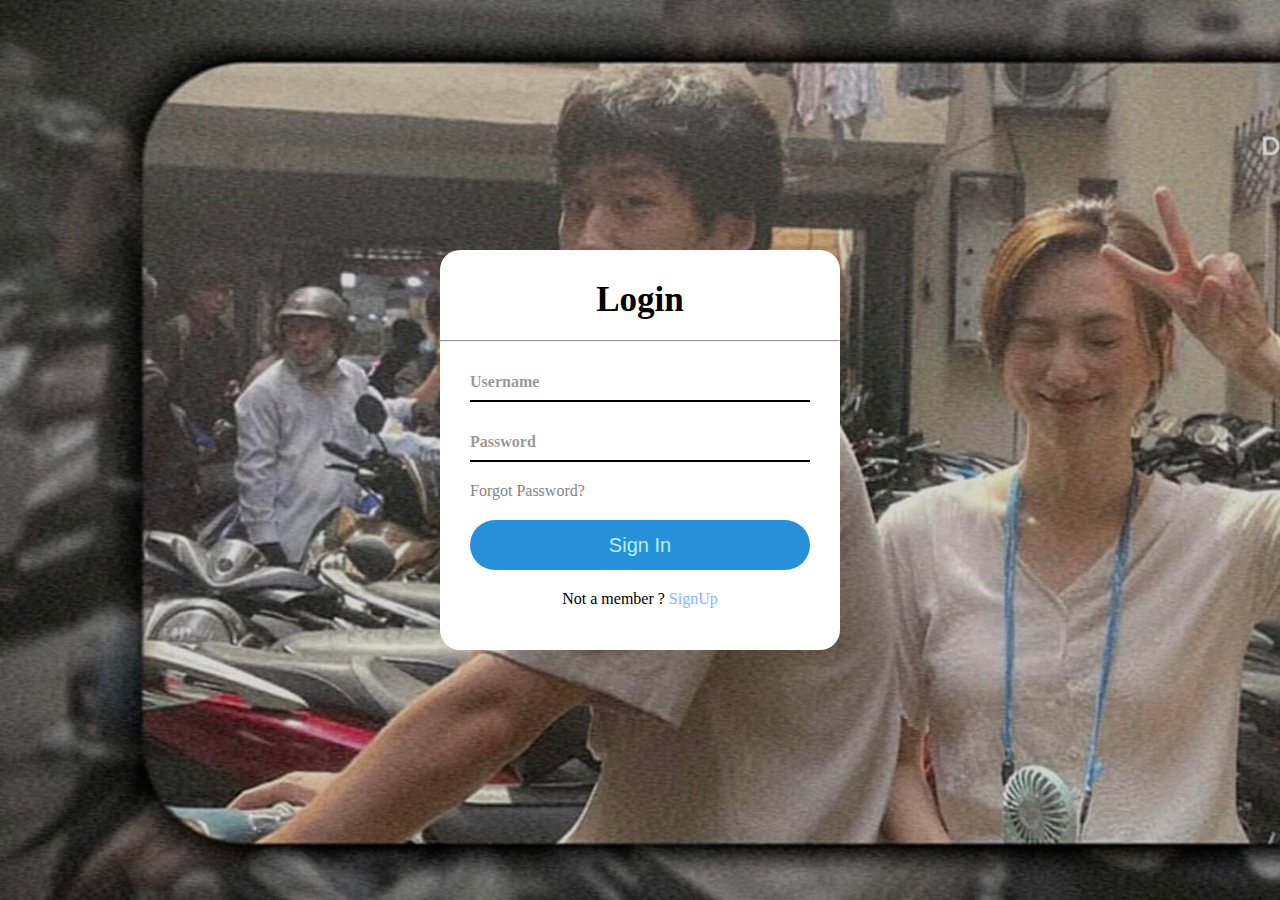
<file: user/index.html>
<!DOCTYPE html>
<html lang="en">
<head>
    <meta charset="UTF-8">
    <meta name="viewport" content="width=device-width, initial-scale=1.0">
    <title>Document</title>
    <link rel="stylesheet" href="./assets/css/login.css">
</head>
<body>
    <div class="wrapper">
        <div class="box-login">
            <div class="title">
                <h3>Login</h3>
            </div>
            <hr>
            <div class="box-input">
                <input />
                <span class="title-input">Username</span>
            </div>
            <div class="box-input">
                <input type="password" required/>
                <span class="title-input" >Password</span>
            </div>
            <p class="forgot-pass">Forgot Password?</p>
            <div class="btn-login">
                <button>Sign In</button>
            </div>
            <div class="register">Not a member ? <a href="./register.html">SignUp</a></div>
        </div>
    </div>
    
    <script>    
        document.addEventListener('DOMContentLoaded', function() {
            const inputs = document.querySelectorAll('input');
            const titleInput = document.querySelectorAll('.title-input');
                inputs.forEach((item, index) => {
                item.addEventListener('click', () => {
                    titleInput[index].classList.add('active');
                });
                    if (item.value.trim() !== '') {
                    titleInput[index].classList.add('active');
                }
                item.addEventListener('blur', () => {
                    if (item.value.trim() === '') { 
                        titleInput[index].classList.remove('active');
                    }
                });
            });
                window.addEventListener('pageshow', function(event) {
                if (event.persisted || (window.performance && window.performance.navigation.type === 2)) { 
                    inputs.forEach(input => input.value = '');
                    titleInput.forEach(title => title.classList.remove('active'));
                }
            });
        });
    </script>
</body>
</html>
</file>
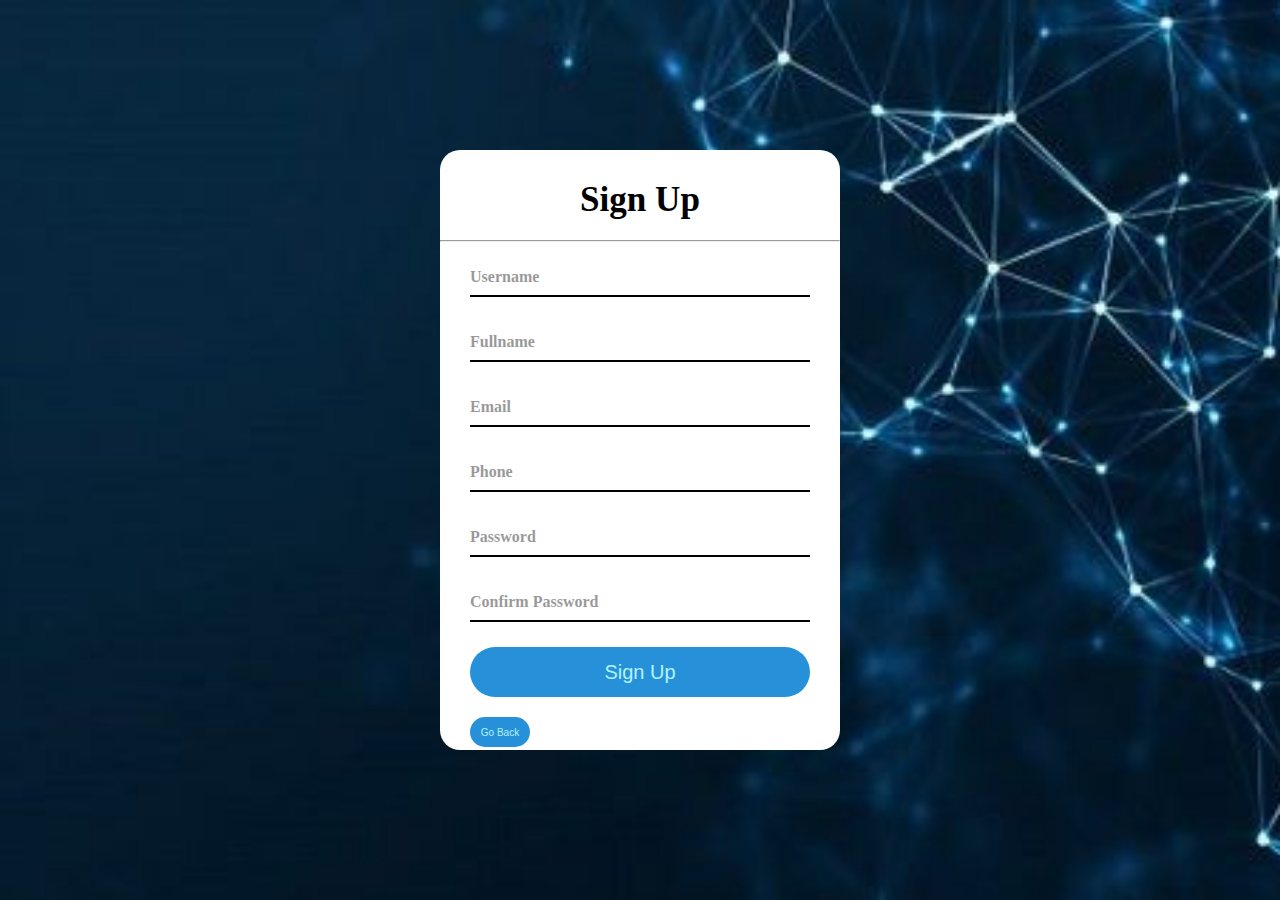
<file: user/register.html>
<!DOCTYPE html>
<html lang="en">
<head>
    <meta charset="UTF-8">
    <meta name="viewport" content="width=device-width, initial-scale=1.0">
    <title>Document</title>
    <link rel="stylesheet" href="./assets/css/register.css">
</head>
<body>
    <div class ="wrapper">
        <div class ="box-register">
            <div class="title">
                <h3>Sign Up</h3>
            </div>
            <hr>
            <div class ="box-input">
                <input type="text" id="Username" name="Username"/>
                <span class ="title-input">Username</span>
                <div class="errorMessages"></div>
            </div>
            <div class ="box-input">
                <input type="text" id="Fullname" name="Fullname"/>
                <span class ="title-input">Fullname</span>
                <div class="errorMessages"></div>
            </div>
            <div class ="box-input">
                <input type="text" id="Email" name="Email"/>
                <span class ="title-input">Email</span>
                <div class="errorMessages"></div>
            </div>
            <div class ="box-input">
                <input type="text" id="Phone" name="Phone"/>
                <span class ="title-input">Phone</span>
                <div class="errorMessages"></div>
            </div>
            <div class ="box-input">
                <input type="password" id="password"  name="Password" required/>
                <span class ="title-input">Password</span>
                <div class="errorMessages"></div>
            </div>
            <div class ="box-input">
                <input type="password" id="Confirm-password" name="Confirm-password" required/>
                <span class ="title-input">Confirm Password</span>
                <div class="errorMessages"></div>
            </div>
            <div class="button-signup">
                <button>
                   Sign Up
                </button>
            </div>
            <div class="button-goback">
                <button>
                    Go Back 
                </button>
            </div>
        </div>
    </div>
    <script src="./register.js"></script>
    <script>
        document.addEventListener('DOMContentLoaded', function() {
            const inputs = document.querySelectorAll('input');
            const titleInput = document.querySelectorAll('.title-input');
                inputs.forEach((item, index) => {
                item.addEventListener('click', () => {
                    titleInput[index].classList.add('active');
                });
                    if (item.value.trim() !== '') {
                    titleInput[index].classList.add('active');
                }
    
                item.addEventListener('blur', () => {
                    if (item.value.trim() === '') { 
                        titleInput[index].classList.remove('active');
                    }
                });
            });
                window.addEventListener('pageshow', function(event) {
                if (event.persisted || (window.performance && window.performance.navigation.type === 2)) { 
                    inputs.forEach(input => input.value = '');
                    titleInput.forEach(title => title.classList.remove('active'));
                }
            });
        });
    </script>
    <script>
        Validator({
            form:'.box-register',
            formGroupSelector :'.box-input',
            errorSelector :'.errorMessages',
            rules:[
                Validator.isRequired('#Username'),
                Validator.isRequired('#Fullname'),
                Validator.isEmail('#Email'),
                Validator.isRequired('#Phone'),
                Validator.minLength('#password',6),
                Validator.isRequired('#Confirm-password'),
                Validator.isConfirmed('#Confirm-password',function(){
                    return document.querySelector('#password').value;
                },'Mật Khẩu nhập lại không chính xác')
            ],
            onsubmit: function(data){
                console.log(data);
            }
        })
    </script>
</body>
</html>
</file>
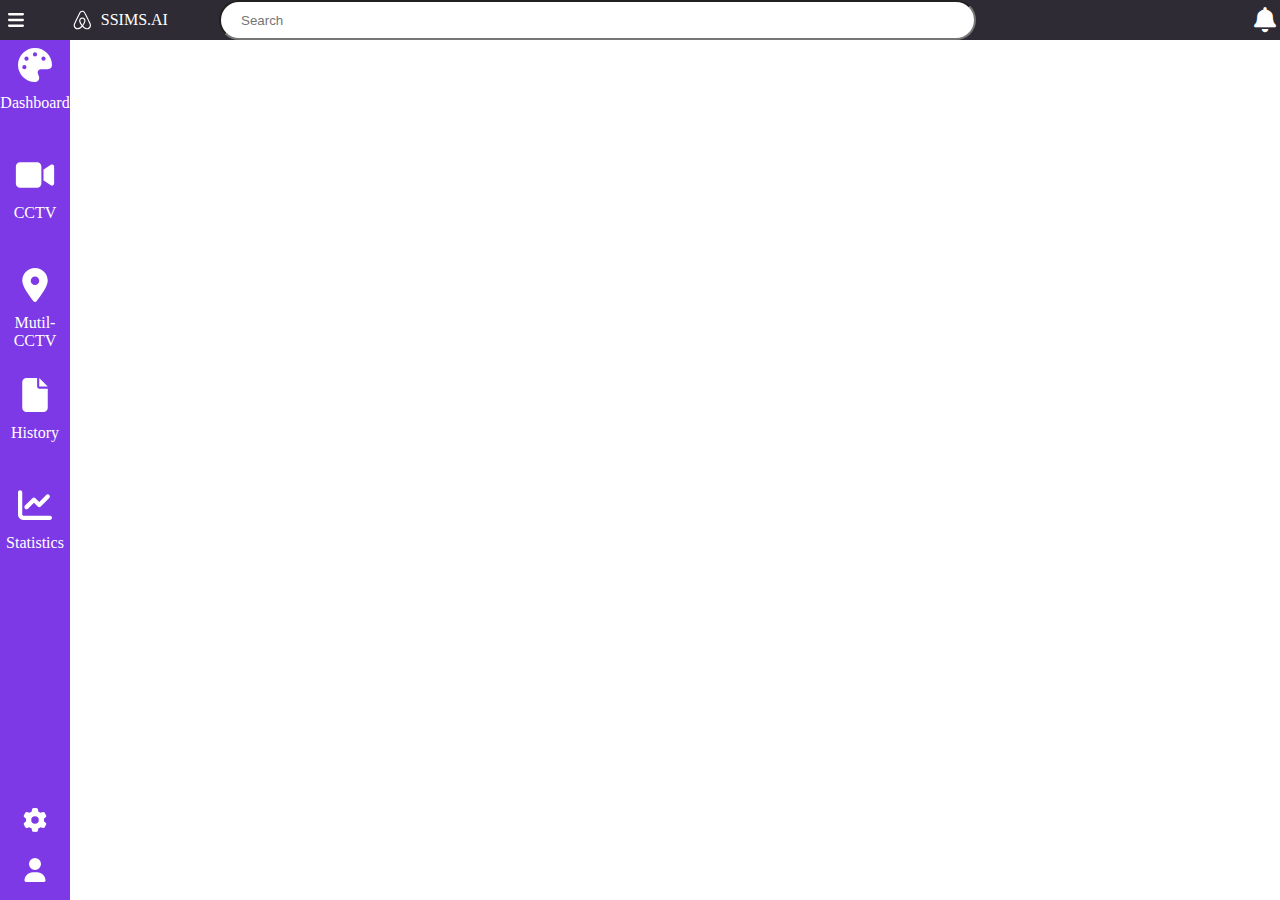
<file: user/components/header.html>
<!DOCTYPE html>
<html lang="en">
<head>
    <meta charset="UTF-8">
    <meta name="viewport" content="width=device-width, initial-scale=1.0">
    <title>Document</title>
    <link rel="stylesheet" href="../assets/css/header.css">
    <link rel="stylesheet" href="https://cdnjs.cloudflare.com/ajax/libs/font-awesome/5.15.4/css/all.min.css">
</head>
<body>
    <div class="box-search">
        <div class="box-logo">
            <div class="logo-1"> <svg xmlns="http://www.w3.org/2000/svg" viewBox="0 0 448 512"><path d="M0 96C0 78.3 14.3 64 32 64H416c17.7 0 32 14.3 32 32s-14.3 32-32 32H32C14.3 128 0 113.7 0 96zM0 256c0-17.7 14.3-32 32-32H416c17.7 0 32 14.3 32 32s-14.3 32-32 32H32c-17.7 0-32-14.3-32-32zM448 416c0 17.7-14.3 32-32 32H32c-17.7 0-32-14.3-32-32s14.3-32 32-32H416c17.7 0 32 14.3 32 32z"/></svg></div>
            <div class="logo-2"><svg xmlns="http://www.w3.org/2000/svg"  viewBox="0 0 448 512"><path class="fill-gradient" d="M224 373.1c-25.2-31.7-40.1-59.4-45-83.2-22.6-88 112.6-88 90.1 0-5.5 24.3-20.3 52-45 83.2zm138.2 73.2c-42.1 18.3-83.7-10.9-119.3-50.5 103.9-130.1 46.1-200-18.9-200-54.9 0-85.2 46.5-73.3 100.5 6.9 29.2 25.2 62.4 54.4 99.5-32.5 36.1-60.6 52.7-85.2 54.9-50 7.4-89.1-41.1-71.3-91.1 15.1-39.2 111.7-231.2 115.9-241.6 15.8-30.1 25.6-57.4 59.4-57.4 32.3 0 43.4 25.9 60.4 59.9 36 70.6 89.4 177.5 114.8 239.1 13.2 33.1-1.4 71.3-37 86.6zm47-136.1C280.3 35.9 273.1 32 224 32c-45.5 0-64.9 31.7-84.7 72.8C33.2 317.1 22.9 347.2 22 349.8-3.2 419.1 48.7 480 111.6 480c21.7 0 60.6-6.1 112.4-62.4 58.7 63.8 101.3 62.4 112.4 62.4 62.9 .1 114.9-60.9 89.6-130.2 0-3.9-16.8-38.9-16.8-39.6z"/></svg></div>
            <div class="logo-name">SSIMS.AI</div>
        </div>
        <div class="search">
            <input type="text" placeholder="Search"/>
        </div>
        <div class="notification" onclick="changeColor(this,'i')"><a href="#"><i class="fas fa-bell"></i></a></div>
    </div>
    <div class="box-menu">

        <div class="box-top">
            <ul >
                <li class="menu-elements" >
                    <a href="../pages/dashboard.html" >
                        <svg  xmlns="http://www.w3.org/2000/svg"  viewBox="0 0 512 512"><path d="M512 256c0 .9 0 1.8 0 2.7c-.4 36.5-33.6 61.3-70.1 61.3H344c-26.5 0-48 21.5-48 48c0 3.4 .4 6.7 1 9.9c2.1 10.2 6.5 20 10.8 29.9c6.1 13.8 12.1 27.5 12.1 42c0 31.8-21.6 60.7-53.4 62c-3.5 .1-7 .2-10.6 .2C114.6 512 0 397.4 0 256S114.6 0 256 0S512 114.6 512 256zM128 288a32 32 0 1 0 -64 0 32 32 0 1 0 64 0zm0-96a32 32 0 1 0 0-64 32 32 0 1 0 0 64zM288 96a32 32 0 1 0 -64 0 32 32 0 1 0 64 0zm96 96a32 32 0 1 0 0-64 32 32 0 1 0 0 64z"/></svg>                        <br>
                        <span>  Dashboard</span>
                    </a>
                </li>
                <li class="menu-elements">
                    <a href="../pages/cctv.html">
                        <svg xmlns="http://www.w3.org/2000/svg" viewBox="0 0 576 512"><path d="M0 128C0 92.7 28.7 64 64 64H320c35.3 0 64 28.7 64 64V384c0 35.3-28.7 64-64 64H64c-35.3 0-64-28.7-64-64V128zM559.1 99.8c10.4 5.6 16.9 16.4 16.9 28.2V384c0 11.8-6.5 22.6-16.9 28.2s-23 5-32.9-1.6l-96-64L416 337.1V320 192 174.9l14.2-9.5 96-64c9.8-6.5 22.4-7.2 32.9-1.6z"/></svg>
                        <br>
                        <span>CCTV</span>
                    </a>
                </li>
                <li class="menu-elements">
                    <a href="../pages/mutil_cctv.html">
                        <svg xmlns="http://www.w3.org/2000/svg" viewBox="0 0 384 512"><path d="M215.7 499.2C267 435 384 279.4 384 192C384 86 298 0 192 0S0 86 0 192c0 87.4 117 243 168.3 307.2c12.3 15.3 35.1 15.3 47.4 0zM192 128a64 64 0 1 1 0 128 64 64 0 1 1 0-128z"/></svg>
                        <br>
                        <span>Mutil-CCTV</span>
                    </a>
                </li>
                <li class="menu-elements">
                    <a href="../pages/history.html">
                        <svg xmlns="http://www.w3.org/2000/svg" viewBox="0 0 384 512"><path d="M0 64C0 28.7 28.7 0 64 0H224V128c0 17.7 14.3 32 32 32H384V448c0 35.3-28.7 64-64 64H64c-35.3 0-64-28.7-64-64V64zm384 64H256V0L384 128z"/></svg>
                        <br>
                        <span>History</span>
                    </a>
                </li>
                <li class="menu-elements">
                    <a href="../pages/statistics.html">
                        <svg xmlns="http://www.w3.org/2000/svg" viewBox="0 0 512 512"><path d="M64 64c0-17.7-14.3-32-32-32S0 46.3 0 64V400c0 44.2 35.8 80 80 80H480c17.7 0 32-14.3 32-32s-14.3-32-32-32H80c-8.8 0-16-7.2-16-16V64zm406.6 86.6c12.5-12.5 12.5-32.8 0-45.3s-32.8-12.5-45.3 0L320 210.7l-57.4-57.4c-12.5-12.5-32.8-12.5-45.3 0l-112 112c-12.5 12.5-12.5 32.8 0 45.3s32.8 12.5 45.3 0L240 221.3l57.4 57.4c12.5 12.5 32.8 12.5 45.3 0l128-128z"/></svg>
                        <br>
                        <span>Statistics</span>
                    </a>
                </li>
            </ul>
        </div>
        <div class="box-bottom">
            <ul>
                <li class="bottom-element">
                    <a href="">
                        <svg xmlns="http://www.w3.org/2000/svg" viewBox="0 0 512 512"><path d="M495.9 166.6c3.2 8.7 .5 18.4-6.4 24.6l-43.3 39.4c1.1 8.3 1.7 16.8 1.7 25.4s-.6 17.1-1.7 25.4l43.3 39.4c6.9 6.2 9.6 15.9 6.4 24.6c-4.4 11.9-9.7 23.3-15.8 34.3l-4.7 8.1c-6.6 11-14 21.4-22.1 31.2c-5.9 7.2-15.7 9.6-24.5 6.8l-55.7-17.7c-13.4 10.3-28.2 18.9-44 25.4l-12.5 57.1c-2 9.1-9 16.3-18.2 17.8c-13.8 2.3-28 3.5-42.5 3.5s-28.7-1.2-42.5-3.5c-9.2-1.5-16.2-8.7-18.2-17.8l-12.5-57.1c-15.8-6.5-30.6-15.1-44-25.4L83.1 425.9c-8.8 2.8-18.6 .3-24.5-6.8c-8.1-9.8-15.5-20.2-22.1-31.2l-4.7-8.1c-6.1-11-11.4-22.4-15.8-34.3c-3.2-8.7-.5-18.4 6.4-24.6l43.3-39.4C64.6 273.1 64 264.6 64 256s.6-17.1 1.7-25.4L22.4 191.2c-6.9-6.2-9.6-15.9-6.4-24.6c4.4-11.9 9.7-23.3 15.8-34.3l4.7-8.1c6.6-11 14-21.4 22.1-31.2c5.9-7.2 15.7-9.6 24.5-6.8l55.7 17.7c13.4-10.3 28.2-18.9 44-25.4l12.5-57.1c2-9.1 9-16.3 18.2-17.8C227.3 1.2 241.5 0 256 0s28.7 1.2 42.5 3.5c9.2 1.5 16.2 8.7 18.2 17.8l12.5 57.1c15.8 6.5 30.6 15.1 44 25.4l55.7-17.7c8.8-2.8 18.6-.3 24.5 6.8c8.1 9.8 15.5 20.2 22.1 31.2l4.7 8.1c6.1 11 11.4 22.4 15.8 34.3zM256 336a80 80 0 1 0 0-160 80 80 0 1 0 0 160z"/></svg>
                    </a>
                </li>
                <li class="bottom-element">
                    <a href="../index.html">
                        <svg xmlns="http://www.w3.org/2000/svg" viewBox="0 0 448 512"><path d="M224 256A128 128 0 1 0 224 0a128 128 0 1 0 0 256zm-45.7 48C79.8 304 0 383.8 0 482.3C0 498.7 13.3 512 29.7 512H418.3c16.4 0 29.7-13.3 29.7-29.7C448 383.8 368.2 304 269.7 304H178.3z"/></svg>
                    </a>
                </li>
            </ul>
        </div>
        <!-- dungf ddeer chinhr mauf khi clivk cacs i -->
        <script>
            function changeColor(element,element_type) {
                var icon = element.querySelector(element_type);
        
                if (icon.style.color === 'red') {
                    icon.style.color = 'white';
                } else {
                    icon.style.color = 'red'; 
                    setTimeout(function() {
                        icon.style.color = 'white'; 
                    }, 200);
                }
            }

        </script>
</body>
</html>
</file>
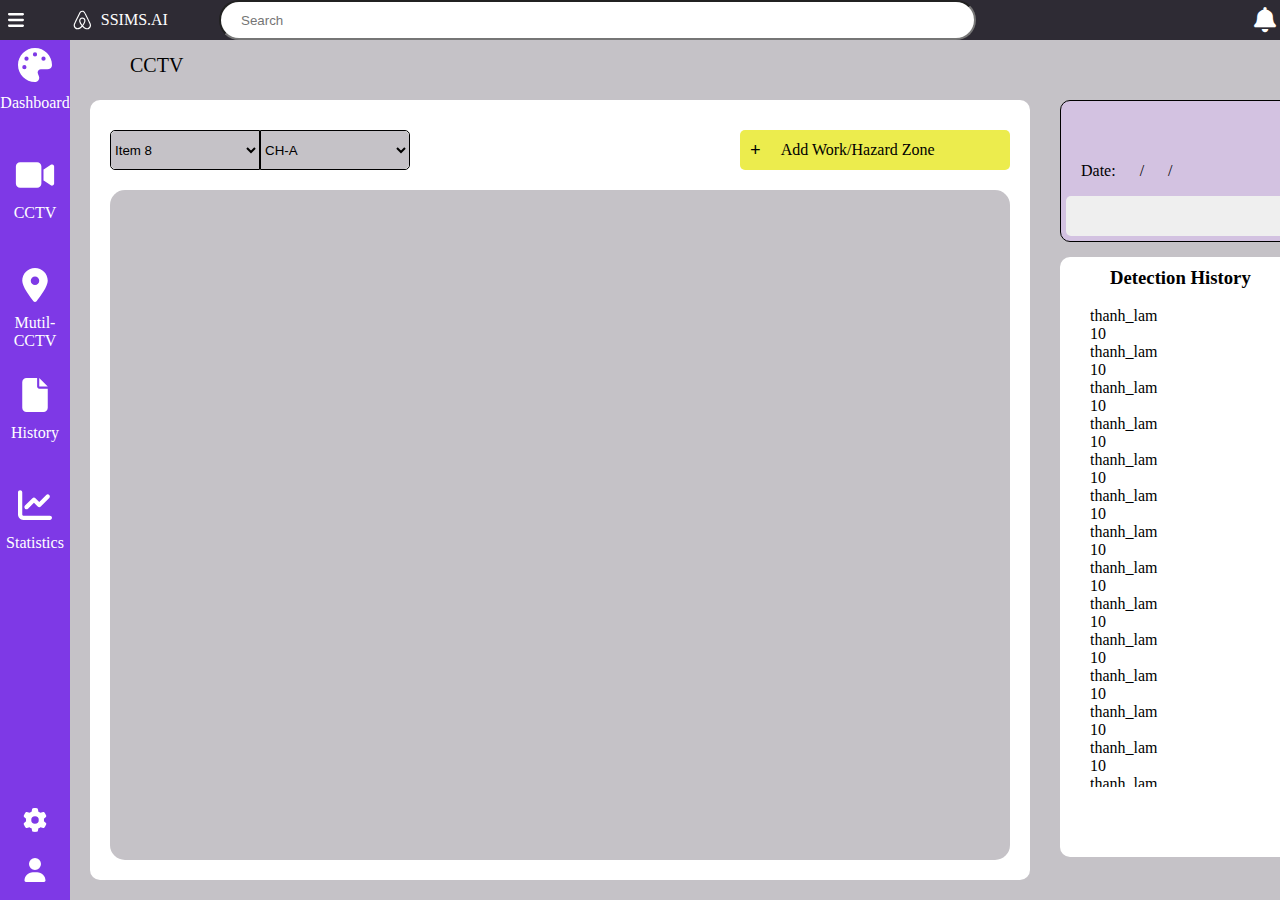
<file: user/pages/cctv.html>
<!DOCTYPE html>
<html lang="en">

<head>
    <meta charset="UTF-8">
    <meta name="viewport" content="width=device-width, initial-scale=1.0">
    <link rel="stylesheet" href="../assets/css/cctv.css">
    <title>Document </title>

</head>

<body>
    <div id="header"></div>

    <div class="wrapper">
        <div class="box-title">
            <span>CCTV</span>
        </div>
        <div class="box-content">
            <!-- content top -->
            <div class="content-top">
                <!-- cctv -->
                <div class="box-cctv">
                    <div class="box-selects">
                        <div class="selectss">
                            <div class="select1">
                                <select class="customSelect" id="customSelect1">
                                </select>
                            </div>
                            <div class="select2">
                                <select class=" customSelect" id="customSelect2">
                                </select>
                            </div>
                        </div>
                        <div class="add">
                            <h3 class="add-p">+</h3>
                            <p class="add-p">Add Work/Hazard Zone</p>
                        </div>
                    </div>
                    <div class="cctv">
                        <video id="video" width="100%" height="100%" autoplay></video>
                    </div>
                </div>
                <!--history  -->
                <div class="box-history">
                    <div class="box-date-time">
                        <div class="loca-da-ti">
                            <div class="location" id="location"></div>
                            <div class="date-time">
                                <div class="date">
                                    <p class="title-element">Date:</p>
                                    <p class="time-element" id="date"></p>
                                    <p class="title-element">/</p>
                                    <p class="time-element" id="month"></p>
                                    <p class="title-element">/</p>
                                    <p class="time-element" id="year"></p>

                                </div>
                                <div class="time">
                                    <p class="title-element">Time:</p>
                                    <p class="time-element" id="hour"></p>
                                    <p class="title-element">:</p>
                                    <p class="time-element" id="minute"></p>
                                    <p class="title-element">:</p>
                                    <p class="time-element" id="second"></p>
                                </div>
                            </div>
                        </div>
                        <div class="view-in-details">
                            <button id="view-in-details">View in Details</button>
                        </div>
                    </div>
                    <div class="box-detection-history">
                        <div class="history-title">
                            <h3 class="history-title-p">Detection History</h3>
                        </div>
                        <div class="history-list"></div>
                    </div>
                </div>
            </div>
            <!-- content bottom -->
            <div class="content-bottom">
                <div class="zone">
                    <div class="title-zone">
                        <h3>Work Zone</h3>
                    </div>
                    <hr>
                </div>
                <div class="zone">
                    <div class="title-zone">
                        <h3>Hazard Zone</h3>
                    </div>
                    <hr>
                </div>
            </div>
        </div>
    </div>
    <!-- <script>
        fetch('../components/header.html')
            .then(response => response.text())
            .then(data => {
                document.getElementById('header').innerHTML = data;
            })
            .catch(error => console.error('Error fetching header:', error));
    </script> -->
    <script>
        document.addEventListener("DOMContentLoaded", function () {
            fetch('../components/header.html')
                .then(response => response.text())
                .then(data => {
                    document.getElementById('header').innerHTML = data;
                })
                .catch(error => console.error('Error fetching header:', error));
        });
    </script>

    <script>
        const listHistory = [
            {
                name: "thanh_lam",
                price: 10
            }, {
                name: "thanh_lam",
                price: 10
            }, {
                name: "thanh_lam",
                price: 10
            },
            {
                name: "thanh_lam",
                price: 10
            },
            {
                name: "thanh_lam",
                price: 10
            }, {
                name: "thanh_lam",
                price: 10
            }, {
                name: "thanh_lam",
                price: 10
            }, {
                name: "thanh_lam",
                price: 10
            }, {
                name: "thanh_lam",
                price: 10
            },
            {
                name: "thanh_lam",
                price: 10
            },
            {
                name: "thanh_lam",
                price: 10
            }, {
                name: "thanh_lam",
                price: 10
            }, {
                name: "thanh_lam",
                price: 10
            }, {
                name: "thanh_lam",
                price: 10
            }, {
                name: "thanh_lam",
                price: 10
            },
            {
                name: "thanh_lam",
                price: 10
            },
            {
                name: "thanh_lam",
                price: 10
            }, {
                name: "thanh_lam",
                price: 10
            }, {
                name: "thanh_lam",
                price: 10
            }, {
                name: "thanh_lam",
                price: 10
            }, {
                name: "thanh_lam",
                price: 10
            },
            {
                name: "thanh_lam",
                price: 10
            },
            {
                name: "thanh_lam",
                price: 10
            }, {
                name: "thanh_lam",
                price: 10
            }, {
                name: "thanh_lam",
                price: 10
            }, {
                name: "thanh_lam",
                price: 10
            }, {
                name: "thanh_lam",
                price: 10
            },
            {
                name: "thanh_lam",
                price: 10
            },
            {
                name: "thanh_lam",
                price: 10
            }, {
                name: "thanh_lam",
                price: 10
            }, {
                name: "thanh_lam",
                price: 10
            }, {
                name: "thanh_lam",
                price: 10
            }, {
                name: "thanh_lam",
                price: 10
            },
            {
                name: "thanh_lam",
                price: 10
            },
            {
                name: "thanh_lam",
                price: 10
            }, {
                name: "thanh_lam",
                price: 10
            },
        ]
        const Data = [
            { id: 8, name: 'Item 8', area: 'CH-A', videoLink: 'https://www.dailymotion.com/embed/video/x8wr5wi?autoplay=1' },
            { id: 2, name: 'Item 2', area: 'CH-B' },
            { id: 3, name: 'Item 3', videoLink: 'https://www.dailymotion.com/embed/video/x8wr5wi?autoplay=1' },
            { id: 4, name: 'Item 4' },
            { id: 5, name: 'Item 5' },
            { id: 6, name: 'Item 6' },
            { id: 7, name: 'Item 7' },
            { id: 8, name: 'Item 8' },
            { id: 2, name: 'Item 2' },
            { id: 3, name: 'Item 3' },
            { id: 4, name: 'Item 4' },
            { id: 5, name: 'Item 5' },
            { id: 6, name: 'Item 6' },
            { id: 7, name: 'Item 7' },
            { id: 8, name: 'Item 8' },
            { id: 2, name: 'Item 2' },
            { id: 3, name: 'Item 3' },
            { id: 4, name: 'Item 4' },
            { id: 5, name: 'Item 5' },
            { id: 6, name: 'Item 6' },
            { id: 7, name: 'Item 7' },
            { id: 8, name: 'Item 8' },
            { id: 1, name: 'Item 1' },
            { id: 2, name: 'Item 2' },
            { id: 3, name: 'Item 3' },
            { id: 4, name: 'Item 4' },
            { id: 5, name: 'Item 5' },
            { id: 6, name: 'Item 6' },
            { id: 7, name: 'Item 7' },
            { id: 8, name: 'Item 8' },
            { id: 2, name: 'Item 2' },
            { id: 3, name: 'Item 3' }
        ];
        
        var customSelector1 = document.getElementById("customSelect1");
        Data.forEach( function(item){
            var option =document.createElement("option");
            option.value = item.id;
            option.text = item.name;
            customSelector1.appendChild(option);
        });
        var customSelector2 = document.getElementById("customSelect2");
        Data.forEach( function(item){
            var option =document.createElement("option");
            option.value = item.id;
            option.text = item.area;
            customSelector2.appendChild(option);
        })

        const html = listHistory.map(item => {
            return `
            <div class="history-list-item">
                <div class="history-list-item-name">
                    <p>${item.name}</p>
                </div>
                <div class="history-list-item-price">
                    <p>${item.price}</p>
                </div>
            </div>
            `
        })

        document.querySelector('.history-list').innerHTML = html.join('')
        function updateTime() {
            var now = new Date();
            document.getElementById("date").textContent = now.getDate();
            document.getElementById("month").textContent = now.getMonth() + 1;
            document.getElementById("year").textContent = now.getFullYear();
            document.getElementById("hour").textContent = now.getHours();
            document.getElementById("minute").textContent = now.getMinutes();
            document.getElementById("second").textContent = now.getSeconds();
        }
        setInterval(updateTime, 1000);
        window.onload = getLocation;
    </script>

    <script>
        // Truy cập luồng video từ camera
        navigator.mediaDevices.getUserMedia({ video: true })
          .then(function(stream) {
            var videoElement = document.getElementById('video');
            videoElement.srcObject = stream;
          })
          .catch(function(error) {
            console.log('Lỗi: ' + error);
          });
      </script>
</body>

</html>
</file>
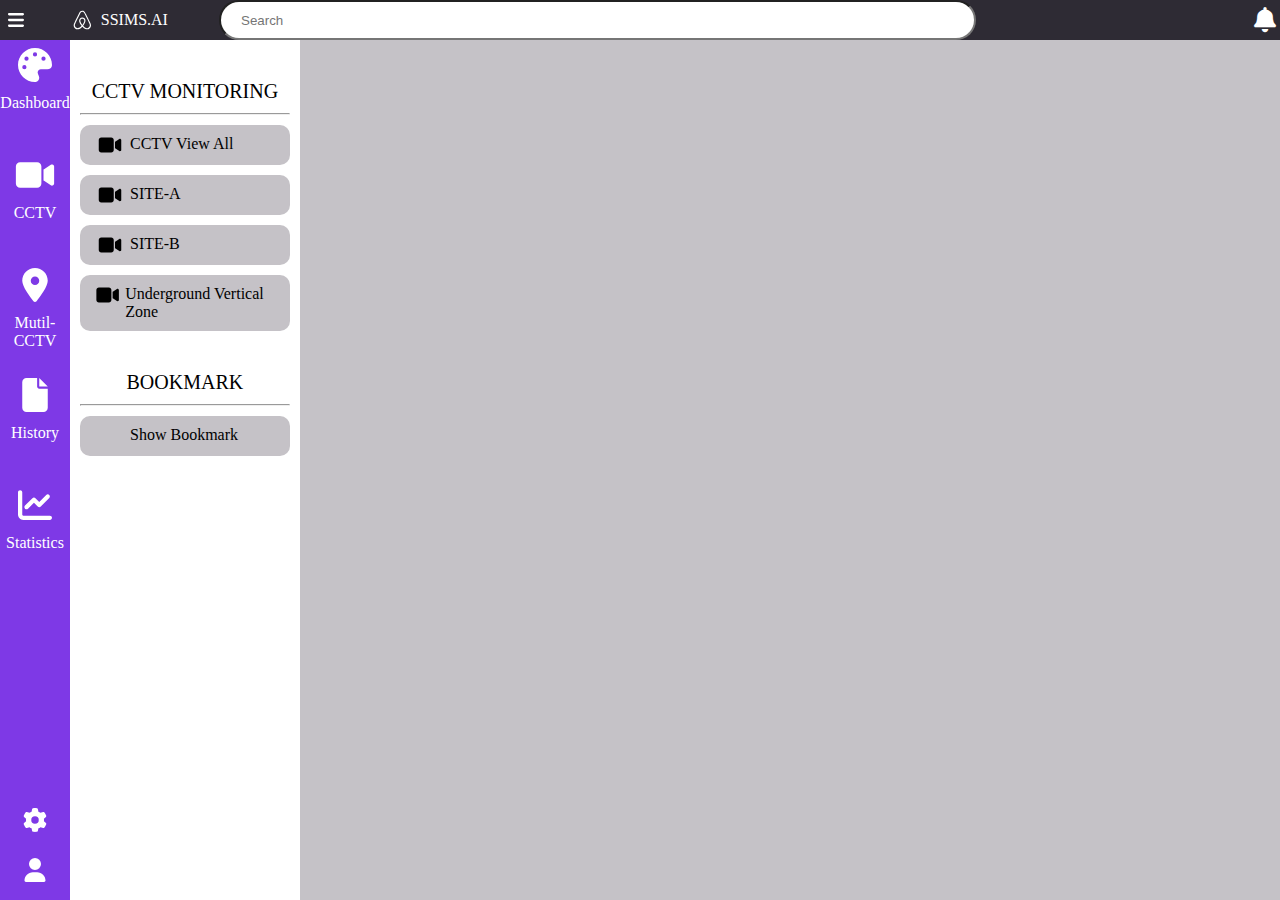
<file: user/pages/mutil_cctv.html>
<!DOCTYPE html>
<html lang="en">

<head>
    <meta charset="UTF-8">
    <meta name="viewport" content="width=device-width, initial-scale=1.0">
    <link rel="stylesheet" href="../assets/css/mutil_cctv.css">
    <title>Document </title>
</head>

<body>
    <div id="header"></div>

    <div class="wrapper">
        <div class="item-list">
            <div class="item-title">CCTV MONITORING</div>
            <hr>
            <div id="item-cctv-view-all" class="item-cctv-view-all"
                onclick="toggleClicked(this);showPage('cctv-view-all')">
                <div class="incon">
                    <svg class="svg-mutil_cctv" xmlns="http://www.w3.org/2000/svg" viewBox="0 0 576 512">
                        <path
                            d="M0 128C0 92.7 28.7 64 64 64H320c35.3 0 64 28.7 64 64V384c0 35.3-28.7 64-64 64H64c-35.3 0-64-28.7-64-64V128zM559.1 99.8c10.4 5.6 16.9 16.4 16.9 28.2V384c0 11.8-6.5 22.6-16.9 28.2s-23 5-32.9-1.6l-96-64L416 337.1V320 192 174.9l14.2-9.5 96-64c9.8-6.5 22.4-7.2 32.9-1.6z" />
                    </svg>
                </div>
                <div class="c-tent">CCTV View All</div>
            </div>
            <div id="item-site-A" class="item-site-A" onclick="toggleClicked(this);showPage('site-A')">
                <div class="incon">
                    <svg class="svg-mutil_cctv" xmlns="http://www.w3.org/2000/svg" viewBox="0 0 576 512">
                        <path
                            d="M0 128C0 92.7 28.7 64 64 64H320c35.3 0 64 28.7 64 64V384c0 35.3-28.7 64-64 64H64c-35.3 0-64-28.7-64-64V128zM559.1 99.8c10.4 5.6 16.9 16.4 16.9 28.2V384c0 11.8-6.5 22.6-16.9 28.2s-23 5-32.9-1.6l-96-64L416 337.1V320 192 174.9l14.2-9.5 96-64c9.8-6.5 22.4-7.2 32.9-1.6z" />
                    </svg>
                </div>
                <div class="c-tent">SITE-A</div>
            </div>
            <div class="item-site-B" onclick="toggleClicked(this);showPage('site-B')">
                <div class="incon">
                    <svg class="svg-mutil_cctv" xmlns="http://www.w3.org/2000/svg" viewBox="0 0 576 512">
                        <path
                            d="M0 128C0 92.7 28.7 64 64 64H320c35.3 0 64 28.7 64 64V384c0 35.3-28.7 64-64 64H64c-35.3 0-64-28.7-64-64V128zM559.1 99.8c10.4 5.6 16.9 16.4 16.9 28.2V384c0 11.8-6.5 22.6-16.9 28.2s-23 5-32.9-1.6l-96-64L416 337.1V320 192 174.9l14.2-9.5 96-64c9.8-6.5 22.4-7.2 32.9-1.6z" />
                    </svg>
                </div>
                <div class="c-tent">SITE-B</div>
            </div>
            <div class="item-underground-vertical-zone"
                onclick="toggleClicked(this);showPage('underground-vertical-zone')">
                <div class="incon">
                    <svg class="svg-mutil_cctv" xmlns="http://www.w3.org/2000/svg" viewBox="0 0 576 512">
                        <path
                            d="M0 128C0 92.7 28.7 64 64 64H320c35.3 0 64 28.7 64 64V384c0 35.3-28.7 64-64 64H64c-35.3 0-64-28.7-64-64V128zM559.1 99.8c10.4 5.6 16.9 16.4 16.9 28.2V384c0 11.8-6.5 22.6-16.9 28.2s-23 5-32.9-1.6l-96-64L416 337.1V320 192 174.9l14.2-9.5 96-64c9.8-6.5 22.4-7.2 32.9-1.6z" />
                    </svg>
                </div>
                <div class="c-tent">Underground Vertical Zone</div>
            </div>
            <div class="item-title">BOOKMARK</div>
            <hr>
            <div class="item-show-bookmark" onclick="toggleClicked(this);showPage('show-bookmark')">
                <div class="incon"></div>
                <div class="c-tent">Show Bookmark</div>
            </div>
        </div>
        <div class="box-content">
            <!-- <div class="title-content"></div> -->
            <div class="content"></div>
            <!-- <div class="pagination-content"></div> -->
        </div>
    </div>
    <script>
        fetch('../components/header.html')
            .then(response => response.text())
            .then(data => {
                document.getElementById('header').innerHTML = data;
            })
            .catch(error => console.error('Error fetching header:', error));
    </script>
    <script>
        const data = [
        { id: 8, name: 'Item 8',videoLink: 'https://www.dailymotion.com/embed/video/x8wr5wi?autoplay=1' },
        { id: 2, name: 'Item 2' },
        { id: 3, name: 'Item 3',videoLink: 'https://www.dailymotion.com/embed/video/x8wr5wi?autoplay=1' },
        { id: 4, name: 'Item 4' },
        { id: 5, name: 'Item 5' },
        { id: 6, name: 'Item 6' },
        { id: 7, name: 'Item 7' },
        { id: 8, name: 'Item 8' },
        { id: 2, name: 'Item 2' },
        { id: 3, name: 'Item 3' },
        { id: 4, name: 'Item 4' },
        { id: 5, name: 'Item 5' },
        { id: 6, name: 'Item 6' },
        { id: 7, name: 'Item 7' },
        { id: 8, name: 'Item 8' },
        { id: 2, name: 'Item 2' },
        { id: 3, name: 'Item 3' },
        { id: 4, name: 'Item 4' },
        { id: 5, name: 'Item 5' },
        { id: 6, name: 'Item 6' },
        { id: 7, name: 'Item 7' },
        { id: 8, name: 'Item 8' },
        { id: 1, name: 'Item 1' },
        { id: 2, name: 'Item 2' },
        { id: 3, name: 'Item 3' },
        { id: 4, name: 'Item 4' },
        { id: 5, name: 'Item 5' },
        { id: 6, name: 'Item 6' },
        { id: 7, name: 'Item 7' },
        { id: 8, name: 'Item 8' },
        { id: 2, name: 'Item 2' },
        { id: 3, name: 'Item 3' }
        ];

        function showPage(pageName) {
            let DATA=[];
            const contentElement = document.querySelector('.content');
            switch (pageName) {
                case 'cctv-view-all':
                    contentElement.innerHTML = `
                    <div class="cctv-view-all-content">
                        <div class="title-content">
                            <h2>CCTV View All</h2>
                        </div>
                        <div class="cctv-view">
                            <div class="container cctv-view-content"></div>
                            <div class="pagination">
                                <a href="#" class="page-link previous">&lt;&lt;</a>
                                <span class="page-number">1</span>
                                <a href="#" class="page-link next">&gt;&gt;</a>
                            </div>
                        </div>
                    </div>
                `;
                    DATA=data;
                    renderPage(DATA,'.cctv-view-content', '.previous', '.next', '.page-number');
                    break;
                case 'site-A':
                    contentElement.innerHTML = `
                        <div class="cctv-view-all-content">
                            <div class="title-content">
                                <h2>SITE-A</h2>
                            </div>
                            <div class="cctv-view">
                                <div class="container cctv-view-content"></div>
                                <div class="pagination">
                                    <a href="#" class="page-link previous">&lt;&lt;</a>
                                    <span class="page-number">1</span>
                                    <a href="#" class="page-link next">&gt;&gt;</a>
                                </div>
                            </div>
                        </div>
                    `;
                    DATA=data.filter(item=>item.id===1);
                    renderPage(DATA,'.cctv-view-content', '.previous', '.next', '.page-number');
                    break;
                case 'site-B':
                    contentElement.innerHTML = `
                        <div class="cctv-view-all-content">
                            <div class="title-content">
                                <h2>SITE-B</h2>
                            </div>
                            <div class="cctv-view">
                                <div class="container cctv-view-content"></div>
                                <div class="pagination">
                                    <a href="#" class="page-link previous">&lt;&lt;</a>
                                    <span class="page-number">1</span>
                                    <a href="#" class="page-link next">&gt;&gt;</a>
                                </div>
                            </div>
                        </div>
                    `;
                    DATA=data.filter(item=>item.id===2);
                    renderPage(DATA,'.cctv-view-content', '.previous', '.next', '.page-number');
                    break;
                case 'underground-vertical-zone':
                    contentElement.innerHTML = `
                        <div class="cctv-view-all-content">
                            <div class="title-content">
                                <h2>UNDERGROUND VERTICAL ZONE</h2>
                            </div>
                            <div class="cctv-view">
                                <div class="container cctv-view-content"></div>
                                <div class="pagination">
                                    <a href="#" class="page-link previous">&lt;&lt;</a>
                                    <span class="page-number">1</span>
                                    <a href="#" class="page-link next">&gt;&gt;</a>
                                </div>
                            </div>
                        </div>
                    `;
                    DATA=data.filter(item=>item.id===3);
                    renderPage(DATA,'.cctv-view-content', '.previous', '.next', '.page-number');
                    break;
                case'show-bookmark':
                        contentElement.innerHTML = `
                        <div class="cctv-view-all-content">
                            <div class="title-content">
                                <h2>SHOW BOOKMARK</h2>
                            </div>
                            <div class="cctv-view">
                                <div class="container show-bookmark"></div>
                                <div class="pagination">
                                    <a href="#" class="page-link previous">&lt;&lt;</a>
                                    <span class="page-number">1</span>
                                    <a href="#" class="page-link next">&gt;&gt;</a>
                                </div>
                            </div>
                        </div>
                    `;
                    DATA=bookmarkedItems
                    renderPage(DATA,'.show-bookmark', '.previous', '.next', '.page-number');
                    break;
                default:
                    break;
                
            }
            
        }
        let bookmarkedItems = [];

        function toggleBookmark(button) {
            // Lấy thông tin của mục từ phần tử HTML
            const itemId = parseInt(button.parentElement.parentElement.querySelector('.element-area').textContent);
            const itemName = button.parentElement.parentElement.querySelector('.element-name-cctv').textContent;
            
            const isBookmarked = bookmarkedItems.some(item => item.id === itemId && item.name === itemName); // Kiểm tra xem mục đã được đánh dấu bookmark chưa
            if (isBookmarked) {
                bookmarkedItems = bookmarkedItems.filter(item => !(item.id === itemId && item.name === itemName)); // Loại bỏ mục khỏi danh sách bookmarkedItems
                button.classList.remove('bookmarked'); // Xóa class 'bookmarked' để gỡ bỏ hiển thị icon bookmark
            } else {
                const selectedItem = data.find(item => item.id === itemId && item.name === itemName);
                bookmarkedItems.push(selectedItem); // Thêm mục vào danh sách bookmarkedItems
                button.classList.add('bookmarked'); // Thêm class 'bookmarked' để hiển thị icon bookmark
            }
            renderData(bookmarkedItems, '.show-bookmark');
        }
        
        document.querySelectorAll('.element-bookmark button').forEach(button => {
            button.addEventListener('click', function() {
                toggleBookmark(this);
            });
        });
        
        
        function createItemRenderer(item) {
            const itemRenderer = document.createElement('div');
            itemRenderer.classList.add('item');
            itemRenderer.innerHTML = `
                <div class="item-view-cctv">
                    <iframe class="video-cctv" frameborder="0" type="text/html" src="${item.videoLink}" width="100%" height="100%" allowfullscreen title="Dailymotion Video Player" allow="autoplay"></iframe>

                </div>
                <div class="item-information">
                    <div class="element-type">
                        <div class="element-icon"></div>
                        <div class="element-area"> ${item.id}</div>
                        <div class="element-name-cctv">${item.name}</div>
                        <div class="element-status-cctv"></div>
                        <div class="element-bookmark">
                            <button onclick="toggleBookmark(this)"><i class="fas fa-bell"></i></button>
                        </div>
                    </div>
                    <div class="element-notifications">
                        <button class="button-notifications"> No Unidentified Notifications</button>
                    </div>
                </div>
            `;

            return itemRenderer;
        }


        function renderData(data, containerSelector) {
            const container = document.querySelector(containerSelector);
            container.innerHTML = '';
            data.forEach(item => {
                const itemRenderer = createItemRenderer(item);
                container.appendChild(itemRenderer);
            });
        }
        function updatePageNumber(pageNumberSelector, currentPage) {
            document.querySelector(pageNumberSelector).textContent = currentPage;
        }

        function renderPage(data,containerSelector, previousButtonSelector, nextButtonSelector, pageNumberSelector) {
            let currentPage = 1;
            const itemsPerPage = 8;
            const previousButton = document.querySelector(previousButtonSelector);
            const nextButton = document.querySelector(nextButtonSelector);

            function render() {
                const start = (currentPage - 1) * itemsPerPage;
                const end = start + itemsPerPage;
                const dataToShow = data.slice(start, end);
                renderData(dataToShow, containerSelector);
                updatePageNumber(pageNumberSelector, currentPage);
            }

            previousButton.addEventListener('click', function (event) {
                if (currentPage > 1) {
                    currentPage--;
                    render();
                }
                event.preventDefault();
            });

            nextButton.addEventListener('click', function (event) {
                const totalPages = Math.ceil(data.length / itemsPerPage);
                if (currentPage < totalPages) {
                    currentPage++;
                    render();
                }
                event.preventDefault();
            });

            render();
        }

        // Hiển thị trang mặc định


        var prevClicked = null;
        function toggleClicked(element) {
            if (prevClicked !== null && prevClicked !== element) {
                prevClicked.classList.remove('clicked');
            }
            element.classList.toggle('clicked');
            prevClicked = element;
        }


    </script>

</body>

</html>
</file>
<file: user/assets/css/login.css>
* {
    margin: 0;
    padding: 0;
    box-sizing: border-box;
}

.wrapper {
    display: flex;
    justify-content: center;
    align-items: center;
    width: 100vw;
    height: 100vh;
    background-image:  url("../images/435580641_122135247254181506_412661461086739586_n.jpg");
    background-size: cover;
}

.box-login {
    width: 400px;
    height: 400px;
    background-color: white;
    
    padding: 30px 0;
    border-radius: 20px;
}

.title {
    text-align: center;
    font-size: 30px;
    margin-bottom: 20px;
}

hr {
    margin-bottom: 20px;
}

.box-input {
    position: relative;
    width: 100%;
    height: 40px;
    padding: 0 30px;
    margin-bottom: 20px;
}

.box-input input {
    width: 100%;
    height: 100%;
    border: none;
    outline: none;
    border-bottom: 2px solid black;
    font-size: 20px;
}

.box-input span {
    position: absolute;
    top: 50%;
    left: 30px;
    transform: translateY(-50%);
    font-weight: 600;
    opacity: 0.4;
    font-size: 16px;
}

.box-input input ~ .active {
    top: -10px;
    color :rgb(255, 0, 0);
}

.box-login .forgot-pass {
    opacity: 0.5;
    margin-left: 30px;
}

.box-login .btn-login {
    width: 100%;
    height: 50px;
    padding: 0 30px;
    margin-top: 20px ;
}

.box-login .btn-login button {
    width: 100%;
    height: 100%;
    padding: 0 30px;
    background-color: #2691d9;
    color: #b2f3ff;
    border: none;
    border-radius: 25px;
    font-size: 20px;
    cursor: pointer;
}

.box-login .btn-login button:hover {
    background-color: #569cff;
}

.box-login .register {
    text-align: center;
    margin-top: 20px;
}

.box-login .register a {
    text-decoration: none;
    color: #86b4ff;
}
</file>
<file: user/assets/css/register.css>
* {
    margin: 0;
    padding: 0;
    box-sizing: border-box;
}

.wrapper {
    display: flex;
    justify-content: center;
    align-items: center;
    width: 100vw;
    height: 100vh;
    background-image:  url("../images/bgr.jpg");
    background-size: cover;
}

.box-register {
    width: 400px;
    height: 600px;
    background-color: white;
    padding: 30px 0;
    border-radius: 20px;
}

.title {
    text-align: center;
    font-size: 30px;
    margin: 0 15px;
    margin-bottom: 20px;
}

hr{
    margin-bottom: 15px ;
}
.box-input {
    position: relative;
    width: 400px;
    height: 40px;
    padding:0 30px;
    margin-bottom: 25px;
}
.box-input input {
    width: 100%;
    height: 100%;
    border: none;
    outline: none;
    border-bottom: 2px solid black;
    font-size: 20px;
}

.box-input input ~ .active{
    top: -2px;
    color :rgb(255, 0, 0);
}
.title-input{
    position: absolute;
    top: 50%;
    left: 30px;
    transform: translateY(-50%);
    font-weight: 600;
    opacity: 0.4;
    font-size: 16px;
}
.errorMessages{
    height: 20px;
    color:red;
    font-size: 12px;
    font-weight: 600;
    text-align: right;
}

.button-signup{
    width: 100%;
    height: 50px;
    padding: 0 30px;
    margin-top: 20px;
}
.button-signup button{
    width: 100%;
    height: 100%;
    padding: 0 30px;
    background-color: #2691d9;
    color: #b2f3ff;
    border: none;
    border-radius: 25px;
    font-size: 20px;
    cursor: pointer;
}
.button-signup button:hover{
    background-color: #569cff;
}
.button-goback{
    width: 120px;
    height: 30px;
    padding: 0 30px;
    margin-top: 20px;
}
.button-goback button{
    width: 100%;
    height: 100%;
    background-color: #2691d9;
    color: #b2f3ff;
    border: none;
    border-radius: 15px;
    font-size: 10px;
}
.button-goback button:hover{
    background-color: #569cff;
}
</file>
<file: user/assets/css/header.css>
* {
    padding: 0;
    margin: 0;
    box-sizing: border-box;
}
/* search */
.box-search{
    height: 40px;
    width:100vw;
    display: flex;
    background-color: #2e2b34;
    position: fixed;
    z-index: 2;
}
/* logo + name logo */
.box-logo{
    width: 190px;
    height: 100%;
    border: none;
    display: flex;
    justify-content: space-between;
    align-items: center;
}
.logo-1{
    height: 100%;
}
.logo-2{
    width:40px;
    height:100%;
    margin-left: 33px;
    
}


  
.logo-name{
    width: 80px;
    height: 100%;
    color: white;
    display: flex;
    justify-content: center;
    align-items: center;
}

/* thanh search */
.search{
    width: 1300px;
    height: 100%;
    display: flex;
    margin-left: 50px;
}
.search input{
    width:80%;
    height:100%;
    border-radius: 25px;
    padding-left: 20px;
}
.search .icon-search{
    width:20%;
    height:100%;
}


/* thong bao */
.notification{
    width:40px;
    height:100%;
    display: flex;
    align-items: center;
    justify-content: center;
    margin-left:85px;
}
.notification i{
    width: 100%;
    height: 100%;
    font-size: 25px;
    color: white;
    cursor: pointer;
}
.notification.clicked i {
    color: red;
}


/* menu */
.box-menu{
    height:100vh;
    width : 70px;
    background-color: #7e39e6;
    position: fixed;
    margin-top: 40px;
}
.box-menu .box-top{ 
    width: 100%;
    height: 80%;
}
.box-menu .box-top .menu-elements{
    width: 100%; 
    height: 50px;
    margin-bottom: 60px;
}

svg{
    width: 100%;
    height: 100%;
    padding: 8px;
    fill: white;
}

.box-menu .box-top .menu-elements a{
    text-align: center;
    text-decoration: none;
}

.box-menu .box-top .menu-elements span{
    width: 100%;
    height: 100%;
    display: flex;
    justify-content: center;
    color:white;
}


.box-menu .box-bottom{
    width: 100%;
    height: 20%;
    margin-top: 40px;
}

.box-menu .box-bottom li{
    width: 100%;
    height: 40px;
    margin-bottom: 10px;
}
</file>
<file: user/assets/css/cctv.css>
* {
    margin: 0;
    padding: 0;
    box-sizing: border-box;
}
.wrapper{
    width: 100vw;
    height: 100vh;
    padding-top: 40px;
    padding-left: 70px;
    background-color: #c5c2c7;
    overflow-x: hidden;
}
/* css title */
.box-title{
    height: 30px;
    margin:10px 20px;
    display: flex;
    align-items: center;
    padding-left: 20px;
}
.box-title span {
    padding-left: 20px;
    font-size: 20px;
}

/* css conten */
.box-content{
    width: auto;
    height: auto;
    margin:10px;
    /* background-color: red; */
}
.content-top{
    height: 800px;
    display: flex;
}
.box-cctv{
    width: 1000px;
    height: auto;
    margin: 10px ;
    padding: 10px;
    background-color: white;
    border-radius: 10px;
}
.box-selects{
    height: 60px;
    margin: 10px ;
    /* background-color: aqua; */
    display: flex;
}
.selectss{
    height: auto;
    width: 300px;
    display: flex;
    margin: 10px 0;
}
.select1{
    width: 50%;
    border-radius: 5px 0 0 5px;
    border: #000000 1px solid;
}
.select2{
    width: 50%;
    border-radius: 0 5px 5px 0;
    border: #000000 1px solid;
}
#customSelect1{
    width: 100%;
    height: 100%;
    border-radius: 5px 0 0  5px;
    border: none;
    background-color: #c5c2c7;
}
#customSelect2{
    width: 100%;
    height: 100%;
    border-radius: 0 5px 5px 0;
    border: none;
    background-color: #c5c2c7;
}
.add{
    height: 40px;
    width: 270px;
    background-color: rgb(236, 236, 77);
    display: flex;
    border-radius: 5px;
    cursor: pointer;
    margin: 10px 0;
    margin-left: 330px;
}
.add-p{
    display: flex;
    align-items: center;
    margin: 10px;
}
.cctv{
    height:670px;
    margin: 10px;
    background-color: #c5c2c7;
    border-radius: 15px;
}
.video-cctv{
    height: 100%;
    width: 100%;
}
.box-history{
    height: auto;
    width: 600px;
    margin: 10px 20px;
    background-color:  #c5c2c7;
}
.box-date-time{
    height:auto;
    width:600px;
    background-color: #d3c2e1;
    border: 1px solid #000000;
    border-radius: 10px;
    padding: 5px;
}
.loca-da-ti{
    height:auto;
    width: auto;

}
.location{
    height: 40px;
    width: 100%;
    margin-bottom: 5px;
    
}
.date-time{
    height: 40px;
    width: 100%;
    display: flex;
    padding: 0 15px;

}
.date{
    height: 100%;
    width: 50%;
    margin-right: 5px;
    /* background-color: blue; */
    display:flex;
}
.time{
    height: 100%;
    width: 50%;
    margin-left: 5px;
    /* background-color: blue; */
    display:flex;
}
.time-element {
    width: 16px;
    display: flex;
    align-items: center;
}
.title-element{
    font-size: 16px;
    display: flex;
    align-items: center;
    margin-right: 8px;
}
.view-in-details{
    height: 40px;
    width: 100%;
    margin-top: 5px;
}
#view-in-details{
    height: 100%;
    width: 100%;
    cursor: pointer;
    border-radius: 5px;
    border: none;
}

.box-detection-history{
    height:600px;
    width:600px;
    background-color: white;
    margin-top:15px ;
    border-radius: 10px;
    padding-left: 30px;
}
.history-title{
    height: 40px;
    margin: 10px;
    padding: 10px;
}
.content-bottom{
    height: 600px;
    width: 1000px;
    display: flex;
    margin:10px ;
    padding: 12px;
    
}
.zone{
    width: 460px;
    height: 500px;
    margin: 15px 8px;
    border-radius: 10px;
    background-color: white;
} 
.title-zone{
    margin: 10px;
    display: flex;
    justify-content: center;
    align-items: center;
}

.history-list {
    width: 100%;
    height: 80%;
    overflow-y: auto;
}
</file>
<file: user/assets/css/mutil_cctv.css>
*{
    margin: 0;
    padding: 0;
    box-sizing: border-box;
}
.wrapper{
    width: 100vw;
    height: 100vh;
    padding-top: 40px;
    padding-left: 70px;
    overflow: hidden;
    display: flex;
}
.item-list{
    width: 300px;
    height: 100vh;
    background-color: white;
} 
.item-title{
    padding: 10px;
    font-size: 20px;
    margin-top:30px;
    display: flex;
    align-items: center;
    justify-content: center;
}
hr{
    margin:0px 10px;
}
.item-cctv-view-all{
    padding: 10px;
    margin:10px 10px;
    display: flex;
    background-color: #c5c2c7;
    border-radius: 10px;
    cursor:pointer;
}
.item-cctv-view-all.clicked{
    background-color: aqua;
}
.item-site-A{
    padding: 10px;
    margin:10px 10px;
    display: flex;
    background-color: #c5c2c7;
    border-radius: 10px;
    cursor:pointer;

}
.item-site-A.clicked{
    background-color: aqua;
}
.item-site-B{
    padding: 10px;
    margin:10px 10px;
    display: flex;
    background-color: #c5c2c7;
    border-radius: 10px;
    cursor:pointer;

}
.item-site-B.clicked{
    background-color: aqua;
}
.item-underground-vertical-zone{
    padding: 10px;
    margin:10px 10px;
    display: flex;
    background-color: #c5c2c7;
    border-radius: 10px;
    cursor:pointer;

}
.item-underground-vertical-zone.clicked{
    background-color: aqua;
}

.item-show-bookmark{
    padding: 10px;
    margin:10px 10px;
    display: flex;
    background-color: #c5c2c7;
    border-radius: 10px;
    cursor:pointer;

}
.item-show-bookmark.clicked{
    background-color: aqua;
}
.incon{
    width:40px;
    height:20px;
}
.svg-mutil_cctv{
    width: 100%;
    height: 100%;
    padding:0px;
    fill:black;
}
.box-content{
    width: 100vw;
    height: 100vh;
    background-color:#c5c2c7 ;
}
.title-content{
    height: 72px;
    padding-top: 30px;
    padding-left: 30px;
    display: flex;
    justify-content:left;
    align-items: center;
}
.cctv-view{
    height: 750px;
    background-color: white;
    border-radius: 10px;
    margin: 0px 30px;
    padding-top:30px ;
}
.pagination {
    display: flex;
    justify-content: center;
    margin-top: 20px;
}
.cctv-view-content {
    border-radius: 10px;
    margin: 0px 20px;
    display: flex;
    flex-wrap: wrap;
    justify-content: flex-start;
    gap: 10px; 
}
.show-bookmark{
    border-radius: 10px;
    margin: 0px 20px;
    display: flex;
    flex-wrap: wrap;
    justify-content: flex-start;
    gap: 10px; 
}
.item {
    width: calc(25% - 10px); 
    border: 1px solid #ccc;
    padding: 10px;
    margin: 10px 1px;
    box-sizing: border-box;
    border-radius: 10px;
}
.pagination {
    display: flex;
    justify-content: center;
    margin-top: 20px;
}
.page-link {
    margin: 0 10px;
    cursor: pointer;
    text-decoration: none;
}
.item-view-cctv{
    height:200px ;
    background-color: #c5c2c7;
    border-radius: 10px;
}
.item-information{
    height: 55px;
    background-color: #dddcdc;
    border-radius: 5px;
}
.element-type{
    height:50%;
    display: flex;
    justify-content: center;
    align-items: center;
    margin-top: 5px;
}
.element-icon{
    width: 15px;
    height:15px;
    background-color: red;
    border-radius: 50%;
}
.element-area{
    width: 50px;
    margin:0px 10px;
}
.element-name-cctv{
    width: 50px;
    margin-left: 10px;
}
.element-status-cctv{
    width: 100px;
    margin-left: 10px;
}
.element-bookmark{
    width: 20px;
}
.element-notifications{
    height:50%;
    display: flex;
    justify-content: center;
    align-items: center;
    width: 100%;
}
.button-notifications{
    width: 100%;
}
</file>
